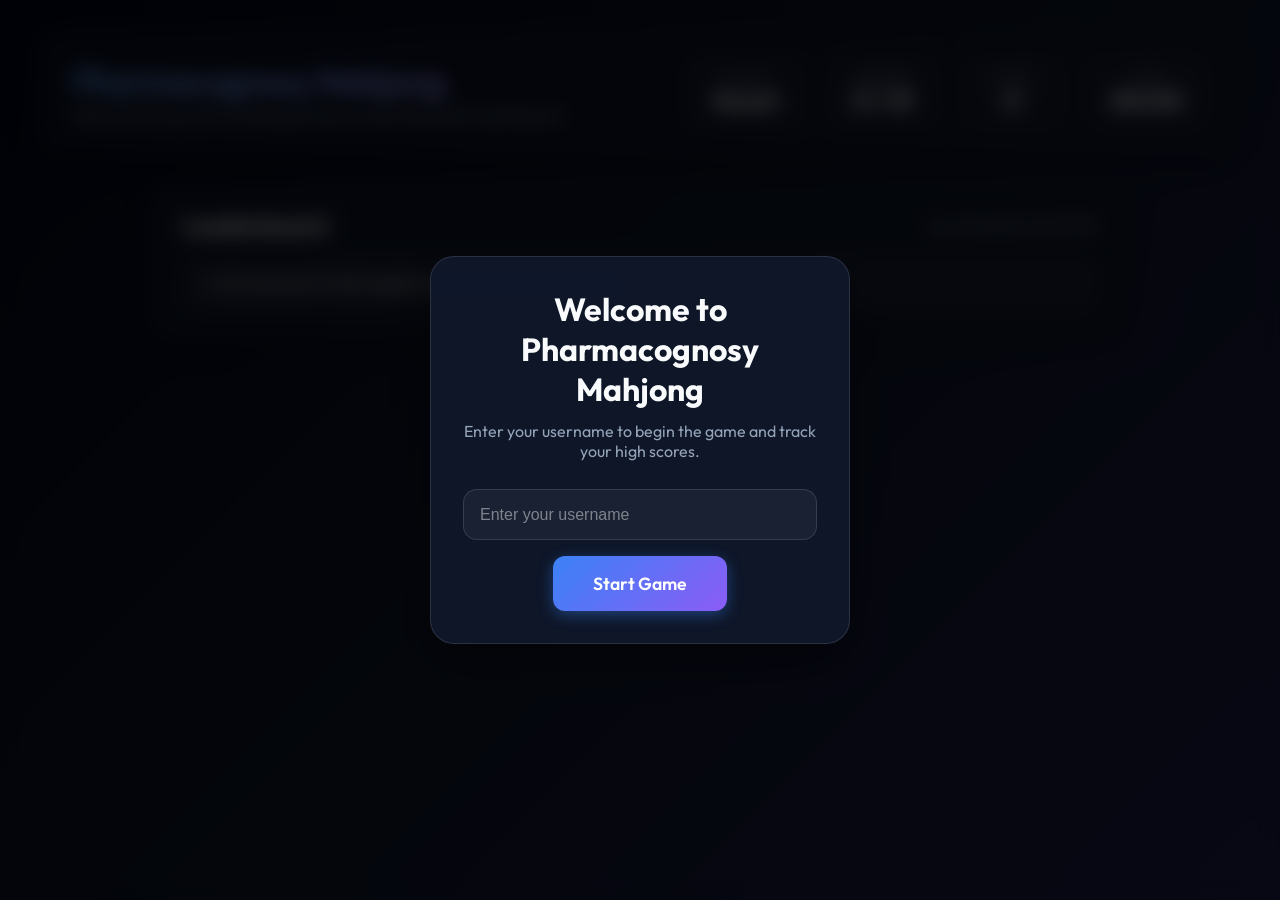
<file: index.html>
<!DOCTYPE html>
<html lang="en">
<head>
    <meta charset="UTF-8">
    <meta name="viewport" content="width=device-width, initial-scale=1.0">
    <title>Pharmacognosy Mahjong</title>
    <meta name="description" content="A tile-matching game to test your knowledge of common drug names and their biological sources in Pharmacognosy.">
    <link href="https://fonts.googleapis.com/css2?family=Outfit:wght@300;400;600;700&display=swap" rel="stylesheet">
    <link rel="stylesheet" href="style.css">
</head>
<body>
    <div id="start-screen" class="overlay">
        <div class="modal-card">
            <h2>Welcome to Pharmacognosy Mahjong</h2>
            <p>Enter your username to begin the game and track your high scores.</p>
            <input id="username-input" type="text" placeholder="Enter your username" maxlength="20" autocomplete="off" />
            <button id="start-game-btn" class="primary-btn">Start Game</button>
        </div>
    </div>

    <div class="app-container">
        <header>
            <div class="header-content">
                <h1>Pharmacognosy Mahjong</h1>
                <p>Match the Drug with its Biological Source and Chemical Constituents!</p>
            </div>
            <div class="stats-panel">
                <div class="stat-box">
                    <span class="stat-label">Player</span>
                    <span class="stat-value" id="player-name">Guest</span>
                </div>
                <div class="stat-box">
                    <span class="stat-label">Matches</span>
                    <span class="stat-value" id="matches-count">0 / 10</span>
                </div>
                <div class="stat-box">
                    <span class="stat-label">Score</span>
                    <span class="stat-value" id="score-count">0</span>
                    <span class="stat-multiplier" id="score-multiplier">x1</span>
                </div>
                <div class="stat-box">
                    <span class="stat-label">Time</span>
                    <span class="stat-value" id="timer">00:00</span>
                </div>
            </div>
        </header>

        <aside class="leaderboard-card">
            <div class="leaderboard-header">
                <h2>Leaderboard</h2>
                <p id="leaderboard-refresh-info">Last refreshed: --</p>
            </div>
            <ol id="leaderboard-list" class="leaderboard-list"></ol>
        </aside>

        <main>
            <div id="game-board" class="game-board">
                <!-- Tiles will be dynamically injected here by script.js -->
            </div>
            
            <div id="victory-screen" class="victory-screen hidden">
                <h2>Congratulations!</h2>
                <p>You matched all the tiles correctly.</p>
                <div class="victory-stats">
                    <p>Final Score: <strong id="final-score">0</strong></p>
                    <p>Time: <strong id="final-time">00:00</strong></p>
                </div>
                <button id="restart-btn" class="primary-btn">Play Again</button>
            </div>
        </main>
    </div>

    <script src="script.js"></script>
</body>
</html>
</file>
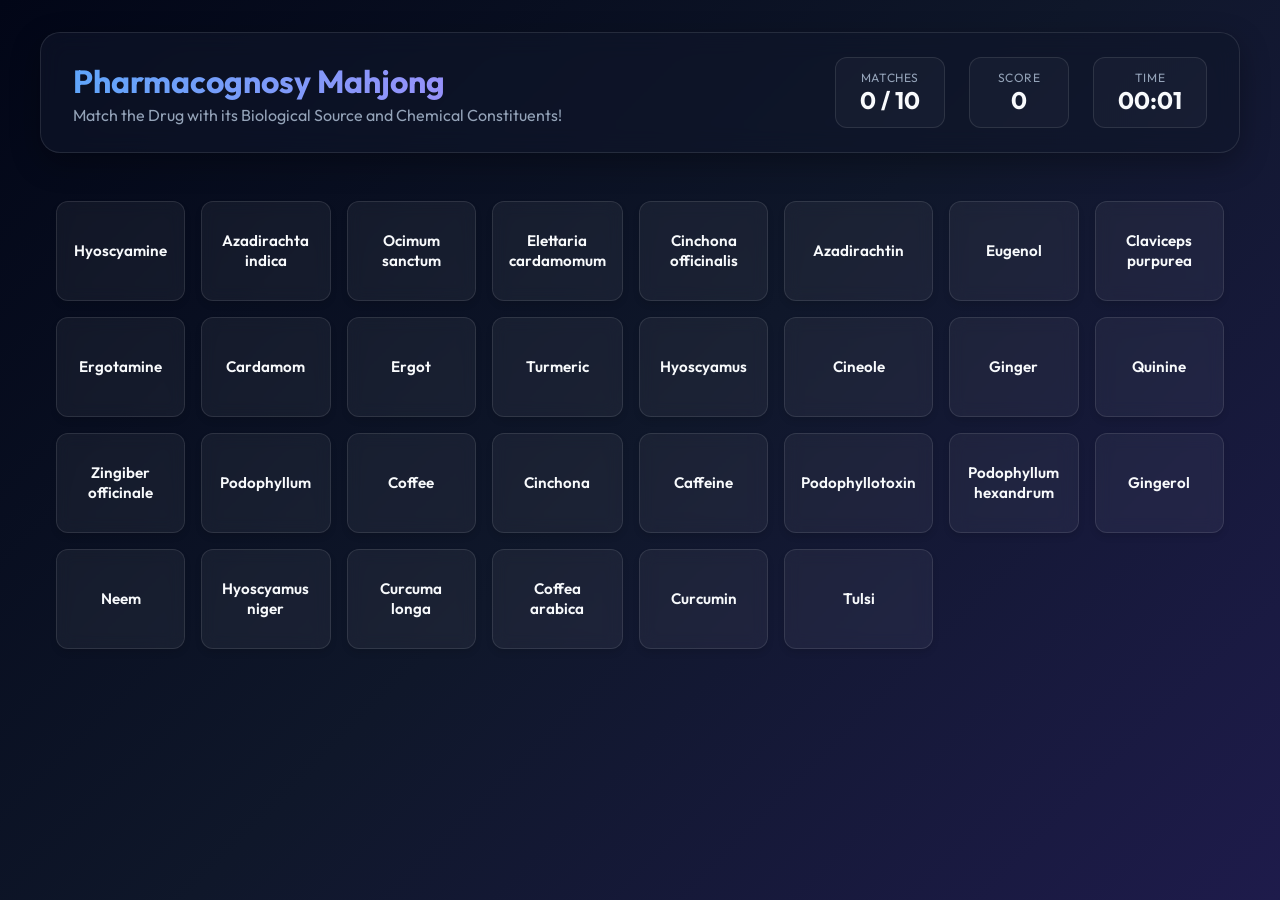
<file: Cognosy-Game/index.html>
<!DOCTYPE html>
<html lang="en">
<head>
    <meta charset="UTF-8">
    <meta name="viewport" content="width=device-width, initial-scale=1.0">
    <title>Pharmacognosy Mahjong</title>
    <meta name="description" content="A tile-matching game to test your knowledge of common drug names and their biological sources in Pharmacognosy.">
    <link href="https://fonts.googleapis.com/css2?family=Outfit:wght@300;400;600;700&display=swap" rel="stylesheet">
    <link rel="stylesheet" href="style.css">
</head>
<body>
    <div class="app-container">
        <header>
            <div class="header-content">
                <h1>Pharmacognosy Mahjong</h1>
                <p>Match the Drug with its Biological Source and Chemical Constituents!</p>
            </div>
            <div class="stats-panel">
                <div class="stat-box">
                    <span class="stat-label">Matches</span>
                    <span class="stat-value" id="matches-count">0 / 10</span>
                </div>
                <div class="stat-box">
                    <span class="stat-label">Score</span>
                    <span class="stat-value" id="score-count">0</span>
                    <span class="stat-multiplier" id="score-multiplier">x1</span>
                </div>
                <div class="stat-box">
                    <span class="stat-label">Time</span>
                    <span class="stat-value" id="timer">00:00</span>
                </div>
            </div>
        </header>

        <main>
            <div id="game-board" class="game-board">
                <!-- Tiles will be dynamically injected here by script.js -->
            </div>
            
            <div id="victory-screen" class="victory-screen hidden">
                <h2>Congratulations!</h2>
                <p>You matched all the tiles correctly.</p>
                <div class="victory-stats">
                    <p>Final Score: <strong id="final-score">0</strong></p>
                    <p>Time: <strong id="final-time">00:00</strong></p>
                </div>
                <button id="restart-btn" class="primary-btn">Play Again</button>
            </div>
        </main>
    </div>

    <script src="script.js"></script>
</body>
</html>
</file>
<file: style.css>
:root {
    --primary-bg: #0f172a;
    --accent-color: #3b82f6;
    --accent-hover: #60a5fa;
    --text-primary: #f8fafc;
    --text-secondary: #94a3b8;
    --tile-bg: rgba(255, 255, 255, 0.05);
    --tile-border: rgba(255, 255, 255, 0.1);
    --tile-hover-bg: rgba(255, 255, 255, 0.15);
    --tile-selected: rgba(59, 130, 246, 0.4);
    --tile-selected-border: #3b82f6;
    --success: #10b981;
    --error: #ef4444;
}

* {
    margin: 0;
    padding: 0;
    box-sizing: border-box;
}

body {
    font-family: 'Outfit', sans-serif;
    background: linear-gradient(135deg, #020617, #0f172a, #1e1b4b);
    color: var(--text-primary);
    min-height: 100vh;
    display: flex;
    flex-direction: column;
    align-items: center;
    padding: 2rem;
    overflow-x: hidden;
}

.app-container {
    max-width: 1200px;
    width: 100%;
    display: flex;
    flex-direction: column;
    gap: 2rem;
}

header {
    display: flex;
    justify-content: space-between;
    align-items: center;
    padding: 1.5rem 2rem;
    background: rgba(15, 23, 42, 0.6);
    backdrop-filter: blur(12px);
    border: 1px solid var(--tile-border);
    border-radius: 20px;
    box-shadow: 0 10px 30px rgba(0, 0, 0, 0.3);
}

.header-content h1 {
    font-size: 2rem;
    font-weight: 700;
    background: linear-gradient(to right, #60a5fa, #a78bfa);
    -webkit-background-clip: text;
    -webkit-text-fill-color: transparent;
    margin-bottom: 0.25rem;
}

.header-content p {
    color: var(--text-secondary);
    font-size: 1rem;
}

.stats-panel {
    display: flex;
    gap: 1.5rem;
    flex-wrap: wrap;
    justify-content: center;
}

.stat-box {
    background: rgba(255, 255, 255, 0.03);
    border: 1px solid var(--tile-border);
    padding: 0.75rem 1.5rem;
    border-radius: 12px;
    display: flex;
    flex-direction: column;
    align-items: center;
    min-width: 100px;
}

.stat-label {
    font-size: 0.75rem;
    text-transform: uppercase;
    letter-spacing: 0.05em;
    color: var(--text-secondary);
}

.stat-value {
    font-size: 1.5rem;
    font-weight: 700;
    color: var(--text-primary);
}

main {
    position: relative;
    flex-grow: 1;
    display: flex;
    justify-content: center;
    align-items: center;
}

.game-board {
    display: grid;
    grid-template-columns: repeat(auto-fill, minmax(140px, 1fr));
    gap: 1rem;
    width: 100%;
    padding: 1rem;
    perspective: 1000px;
}

/* Specific layout adjustments for larger screens */
@media (min-width: 768px) {
    .game-board {
        grid-template-columns: repeat(8, 1fr);
    }
}

.tile {
    background: var(--tile-bg);
    backdrop-filter: blur(8px);
    border: 1px solid var(--tile-border);
    border-radius: 12px;
    padding: 1rem;
    height: 100px;
    display: flex;
    justify-content: center;
    align-items: center;
    text-align: center;
    cursor: pointer;
    transition: all 0.3s cubic-bezier(0.25, 0.8, 0.25, 1);
    user-select: none;
    box-shadow: 0 4px 6px rgba(0, 0, 0, 0.1);
}

.tile:hover:not(.matched) {
    background: var(--tile-hover-bg);
    transform: translateY(-4px) scale(1.02);
    box-shadow: 0 10px 20px rgba(0, 0, 0, 0.2);
}

.tile.selected {
    background: var(--tile-selected);
    border-color: var(--tile-selected-border);
    transform: translateY(-4px) scale(1.05);
    box-shadow: 0 0 20px rgba(59, 130, 246, 0.4);
}

.tile-content {
    font-size: 0.95rem;
    font-weight: 600;
    line-height: 1.3;
    pointer-events: none;
}

/* Animations for match and mismatch */
@keyframes pulse-success {
    0% { transform: scale(1.05); box-shadow: 0 0 20px rgba(16, 185, 129, 0.5); }
    50% { transform: scale(1.1); box-shadow: 0 0 30px rgba(16, 185, 129, 0.8); }
    100% { transform: scale(0); opacity: 0; }
}

@keyframes shake-error {
    0%, 100% { transform: translateX(0); }
    25% { transform: translateX(-8px); border-color: var(--error); }
    75% { transform: translateX(8px); border-color: var(--error); }
}

.tile.matched {
    animation: pulse-success 0.6s forwards;
    pointer-events: none;
}

.tile.mismatched {
    animation: shake-error 0.5s ease-in-out;
}

.victory-screen {
    position: absolute;
    top: 50%;
    left: 50%;
    transform: translate(-50%, -50%);
    background: rgba(15, 23, 42, 0.85);
    backdrop-filter: blur(16px);
    border: 1px solid var(--tile-border);
    padding: 3rem;
    border-radius: 24px;
    text-align: center;
    box-shadow: 0 20px 50px rgba(0, 0, 0, 0.5);
    z-index: 10;
    opacity: 0;
    transition: opacity 0.5s ease;
}

.victory-screen:not(.hidden) {
    opacity: 1;
}

.victory-screen.hidden {
    display: none;
}

.victory-screen h2 {
    font-size: 3rem;
    background: linear-gradient(to right, #10b981, #3b82f6);
    -webkit-background-clip: text;
    -webkit-text-fill-color: transparent;
    margin-bottom: 1rem;
}

.victory-screen p {
    font-size: 1.25rem;
    color: var(--text-secondary);
    margin-bottom: 2rem;
}

.primary-btn {
    background: linear-gradient(135deg, var(--accent-color), #8b5cf6);
    color: white;
    border: none;
    padding: 1rem 2.5rem;
    font-size: 1.1rem;
    font-weight: 600;
    border-radius: 12px;
    cursor: pointer;
    transition: all 0.3s ease;
    box-shadow: 0 4px 15px rgba(59, 130, 246, 0.4);
    font-family: 'Outfit', sans-serif;
}

.primary-btn:hover {
    transform: translateY(-2px);
    box-shadow: 0 8px 25px rgba(59, 130, 246, 0.6);
}

@media (max-width: 600px) {
    header {
        flex-direction: column;
        gap: 1.5rem;
        text-align: center;
    }
    .game-board {
        grid-template-columns: repeat(auto-fill, minmax(110px, 1fr));
    }
    .tile {
        height: 80px;
        padding: 0.5rem;
    }
    .tile-content {
        font-size: 0.8rem;
    }
}

.stat-box {
    position: relative;
}

.stat-multiplier {
    position: absolute;
    top: -10px;
    right: -15px;
    background: linear-gradient(135deg, #f59e0b, #ef4444);
    color: white;
    font-size: 0.8rem;
    font-weight: 700;
    padding: 2px 8px;
    border-radius: 12px;
    box-shadow: 0 4px 10px rgba(239, 68, 68, 0.4);
    display: none;
    z-index: 2;
}

.overlay {
    position: fixed;
    inset: 0;
    background: rgba(0, 0, 0, 0.72);
    backdrop-filter: blur(10px);
    display: flex;
    align-items: center;
    justify-content: center;
    z-index: 20;
}

.overlay.hidden {
    display: none;
}

.modal-card {
    background: rgba(15, 23, 42, 0.96);
    border: 1px solid rgba(255, 255, 255, 0.12);
    border-radius: 24px;
    padding: 2rem;
    width: min(420px, calc(100% - 2rem));
    text-align: center;
    box-shadow: 0 18px 50px rgba(0, 0, 0, 0.35);
}

.modal-card h2 {
    margin-bottom: 0.75rem;
    font-size: 2rem;
}

.modal-card p {
    color: var(--text-secondary);
    margin-bottom: 1.75rem;
}

.modal-card input {
    width: 100%;
    padding: 0.95rem 1rem;
    border-radius: 14px;
    border: 1px solid rgba(255, 255, 255, 0.12);
    background: rgba(255, 255, 255, 0.05);
    color: var(--text-primary);
    margin-bottom: 1rem;
    font-size: 1rem;
}

.modal-card input::placeholder {
    color: rgba(248, 250, 252, 0.45);
}

.modal-card input.input-error {
    outline: 2px solid #f87171;
}

.leaderboard-card {
    margin: 0 auto 2rem;
    width: min(100%, 980px);
    background: rgba(15, 23, 42, 0.85);
    border: 1px solid rgba(255, 255, 255, 0.12);
    border-radius: 24px;
    padding: 1.5rem 2rem;
    box-shadow: 0 10px 30px rgba(0, 0, 0, 0.25);
}

.leaderboard-header {
    display: flex;
    align-items: center;
    justify-content: space-between;
    gap: 1rem;
    flex-wrap: wrap;
    margin-bottom: 1rem;
}

.leaderboard-header h2 {
    margin: 0;
    font-size: 1.5rem;
}

.leaderboard-header p {
    color: var(--text-secondary);
    font-size: 0.95rem;
    margin: 0;
}

.leaderboard-list {
    list-style: decimal inside;
    display: grid;
    gap: 0.8rem;
}

.leaderboard-list li {
    padding: 1rem 1.25rem;
    border-radius: 16px;
    background: rgba(255, 255, 255, 0.04);
    border: 1px solid rgba(255, 255, 255, 0.08);
    color: var(--text-primary);
}

@media (max-width: 900px) {
    .leaderboard-card {
        padding: 1.25rem 1rem;
    }
}

.stat-multiplier.active {
    display: block;
}

@keyframes multiPop {
    0% { transform: scale(1); }
    50% { transform: scale(1.3); }
    100% { transform: scale(1); }
}

.stat-multiplier.pulse-multi {
    animation: multiPop 0.3s cubic-bezier(0.175, 0.885, 0.32, 1.275);
}

.victory-stats {
    display: flex;
    justify-content: center;
    gap: 2rem;
    margin-bottom: 2rem;
}

.victory-stats p {
    font-size: 1.1rem;
    color: var(--text-secondary);
    margin-bottom: 0;
}

.victory-stats strong {
    display: block;
    font-size: 1.8rem;
    color: var(--text-primary);
    margin-top: 0.5rem;
    background: linear-gradient(to right, #60a5fa, #a78bfa);
    -webkit-background-clip: text;
    -webkit-text-fill-color: transparent;
}
</file>
<file: Cognosy-Game/style.css>
:root {
    --primary-bg: #0f172a;
    --accent-color: #3b82f6;
    --accent-hover: #60a5fa;
    --text-primary: #f8fafc;
    --text-secondary: #94a3b8;
    --tile-bg: rgba(255, 255, 255, 0.05);
    --tile-border: rgba(255, 255, 255, 0.1);
    --tile-hover-bg: rgba(255, 255, 255, 0.15);
    --tile-selected: rgba(59, 130, 246, 0.4);
    --tile-selected-border: #3b82f6;
    --success: #10b981;
    --error: #ef4444;
}

* {
    margin: 0;
    padding: 0;
    box-sizing: border-box;
}

body {
    font-family: 'Outfit', sans-serif;
    background: linear-gradient(135deg, #020617, #0f172a, #1e1b4b);
    color: var(--text-primary);
    min-height: 100vh;
    display: flex;
    flex-direction: column;
    align-items: center;
    padding: 2rem;
    overflow-x: hidden;
}

.app-container {
    max-width: 1200px;
    width: 100%;
    display: flex;
    flex-direction: column;
    gap: 2rem;
}

header {
    display: flex;
    justify-content: space-between;
    align-items: center;
    padding: 1.5rem 2rem;
    background: rgba(15, 23, 42, 0.6);
    backdrop-filter: blur(12px);
    border: 1px solid var(--tile-border);
    border-radius: 20px;
    box-shadow: 0 10px 30px rgba(0, 0, 0, 0.3);
}

.header-content h1 {
    font-size: 2rem;
    font-weight: 700;
    background: linear-gradient(to right, #60a5fa, #a78bfa);
    -webkit-background-clip: text;
    -webkit-text-fill-color: transparent;
    margin-bottom: 0.25rem;
}

.header-content p {
    color: var(--text-secondary);
    font-size: 1rem;
}

.stats-panel {
    display: flex;
    gap: 1.5rem;
    flex-wrap: wrap;
    justify-content: center;
}

.stat-box {
    background: rgba(255, 255, 255, 0.03);
    border: 1px solid var(--tile-border);
    padding: 0.75rem 1.5rem;
    border-radius: 12px;
    display: flex;
    flex-direction: column;
    align-items: center;
    min-width: 100px;
}

.stat-label {
    font-size: 0.75rem;
    text-transform: uppercase;
    letter-spacing: 0.05em;
    color: var(--text-secondary);
}

.stat-value {
    font-size: 1.5rem;
    font-weight: 700;
    color: var(--text-primary);
}

main {
    position: relative;
    flex-grow: 1;
    display: flex;
    justify-content: center;
    align-items: center;
}

.game-board {
    display: grid;
    grid-template-columns: repeat(auto-fill, minmax(140px, 1fr));
    gap: 1rem;
    width: 100%;
    padding: 1rem;
    perspective: 1000px;
}

/* Specific layout adjustments for larger screens */
@media (min-width: 768px) {
    .game-board {
        grid-template-columns: repeat(8, 1fr);
    }
}

.tile {
    background: var(--tile-bg);
    backdrop-filter: blur(8px);
    border: 1px solid var(--tile-border);
    border-radius: 12px;
    padding: 1rem;
    height: 100px;
    display: flex;
    justify-content: center;
    align-items: center;
    text-align: center;
    cursor: pointer;
    transition: all 0.3s cubic-bezier(0.25, 0.8, 0.25, 1);
    user-select: none;
    box-shadow: 0 4px 6px rgba(0, 0, 0, 0.1);
}

.tile:hover:not(.matched) {
    background: var(--tile-hover-bg);
    transform: translateY(-4px) scale(1.02);
    box-shadow: 0 10px 20px rgba(0, 0, 0, 0.2);
}

.tile.selected {
    background: var(--tile-selected);
    border-color: var(--tile-selected-border);
    transform: translateY(-4px) scale(1.05);
    box-shadow: 0 0 20px rgba(59, 130, 246, 0.4);
}

.tile-content {
    font-size: 0.95rem;
    font-weight: 600;
    line-height: 1.3;
    pointer-events: none;
}

/* Animations for match and mismatch */
@keyframes pulse-success {
    0% { transform: scale(1.05); box-shadow: 0 0 20px rgba(16, 185, 129, 0.5); }
    50% { transform: scale(1.1); box-shadow: 0 0 30px rgba(16, 185, 129, 0.8); }
    100% { transform: scale(0); opacity: 0; }
}

@keyframes shake-error {
    0%, 100% { transform: translateX(0); }
    25% { transform: translateX(-8px); border-color: var(--error); }
    75% { transform: translateX(8px); border-color: var(--error); }
}

.tile.matched {
    animation: pulse-success 0.6s forwards;
    pointer-events: none;
}

.tile.mismatched {
    animation: shake-error 0.5s ease-in-out;
}

.victory-screen {
    position: absolute;
    top: 50%;
    left: 50%;
    transform: translate(-50%, -50%);
    background: rgba(15, 23, 42, 0.85);
    backdrop-filter: blur(16px);
    border: 1px solid var(--tile-border);
    padding: 3rem;
    border-radius: 24px;
    text-align: center;
    box-shadow: 0 20px 50px rgba(0, 0, 0, 0.5);
    z-index: 10;
    opacity: 0;
    transition: opacity 0.5s ease;
}

.victory-screen:not(.hidden) {
    opacity: 1;
}

.victory-screen.hidden {
    display: none;
}

.victory-screen h2 {
    font-size: 3rem;
    background: linear-gradient(to right, #10b981, #3b82f6);
    -webkit-background-clip: text;
    -webkit-text-fill-color: transparent;
    margin-bottom: 1rem;
}

.victory-screen p {
    font-size: 1.25rem;
    color: var(--text-secondary);
    margin-bottom: 2rem;
}

.primary-btn {
    background: linear-gradient(135deg, var(--accent-color), #8b5cf6);
    color: white;
    border: none;
    padding: 1rem 2.5rem;
    font-size: 1.1rem;
    font-weight: 600;
    border-radius: 12px;
    cursor: pointer;
    transition: all 0.3s ease;
    box-shadow: 0 4px 15px rgba(59, 130, 246, 0.4);
    font-family: 'Outfit', sans-serif;
}

.primary-btn:hover {
    transform: translateY(-2px);
    box-shadow: 0 8px 25px rgba(59, 130, 246, 0.6);
}

@media (max-width: 600px) {
    header {
        flex-direction: column;
        gap: 1.5rem;
        text-align: center;
    }
    .game-board {
        grid-template-columns: repeat(auto-fill, minmax(110px, 1fr));
    }
    .tile {
        height: 80px;
        padding: 0.5rem;
    }
    .tile-content {
        font-size: 0.8rem;
    }
}

.stat-box {
    position: relative;
}

.stat-multiplier {
    position: absolute;
    top: -10px;
    right: -15px;
    background: linear-gradient(135deg, #f59e0b, #ef4444);
    color: white;
    font-size: 0.8rem;
    font-weight: 700;
    padding: 2px 8px;
    border-radius: 12px;
    box-shadow: 0 4px 10px rgba(239, 68, 68, 0.4);
    display: none;
    z-index: 2;
}

.stat-multiplier.active {
    display: block;
}

@keyframes multiPop {
    0% { transform: scale(1); }
    50% { transform: scale(1.3); }
    100% { transform: scale(1); }
}

.stat-multiplier.pulse-multi {
    animation: multiPop 0.3s cubic-bezier(0.175, 0.885, 0.32, 1.275);
}

.victory-stats {
    display: flex;
    justify-content: center;
    gap: 2rem;
    margin-bottom: 2rem;
}

.victory-stats p {
    font-size: 1.1rem;
    color: var(--text-secondary);
    margin-bottom: 0;
}

.victory-stats strong {
    display: block;
    font-size: 1.8rem;
    color: var(--text-primary);
    margin-top: 0.5rem;
    background: linear-gradient(to right, #60a5fa, #a78bfa);
    -webkit-background-clip: text;
    -webkit-text-fill-color: transparent;
}
</file>
